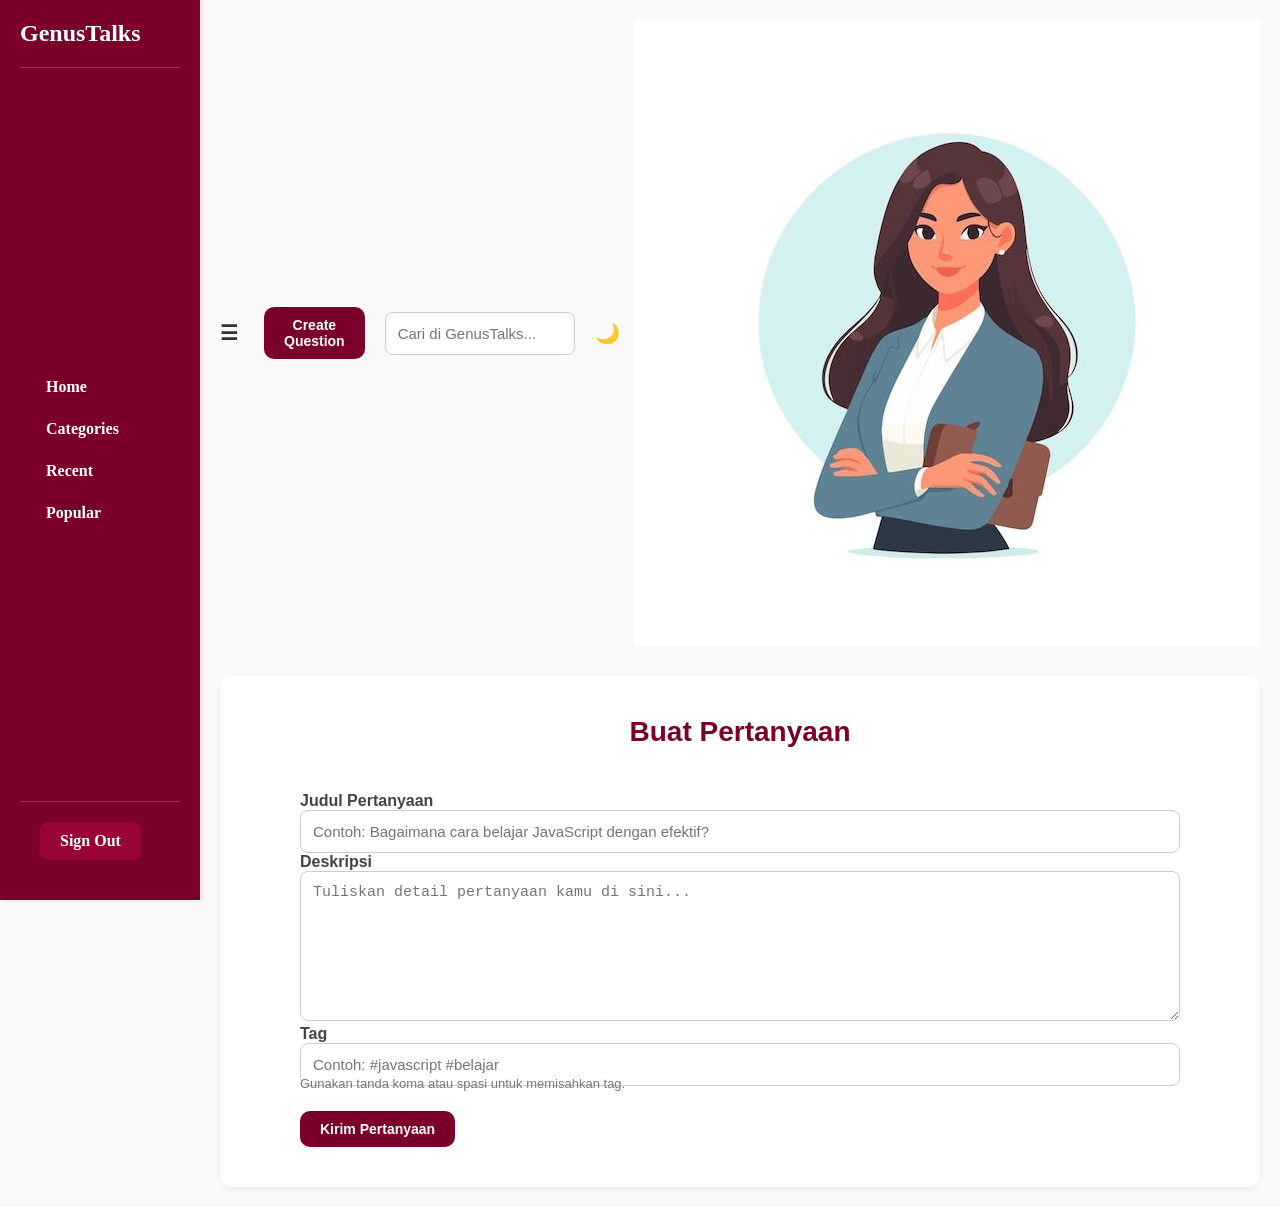
<file: create-question.html>
<!DOCTYPE html>
<html lang="id">
<head>
  <meta charset="UTF-8" />
  <meta name="viewport" content="width=device-width, initial-scale=1.0" />
  <title>Buat Pertanyaan - GenusTalks</title>
  <link rel="stylesheet" href="dashboard.css" />
</head>
<body>
  <div class="container">
    <!-- Sidebar -->
    <aside class="sidebar" id="sidebar">
  <div class="sidebar-header">
    <h1 class="logo">GenusTalks</h1>
  </div>
  
  <nav class="menu">
    <a href="dashboard.html">
      <i data-feather="home"></i>
      <span>Home</span>
    </a>
    <a href="categories.html">
      <i data-feather="book-open"></i>
      <span>Categories</span>
    </a>
    <a href="recent.html">
      <i data-feather="clock"></i>
      <span>Recent</span>
    </a>
    <a href="popular.html">
      <i data-feather="trending-up"></i>
      <span>Popular</span>
    </a>
  </nav>

  <!-- Logout button at the bottom -->
  <div class="sidebar-footer">
    <button class="signout-btn">Sign Out</button>
  </div>
</aside>

    <!-- Main Content -->
    <main class="main">
      <div class="topbar">
        <div class="topbar-left">
          <button class="toggle-sidebar icon-btn" id="toggleSidebarBtn">☰</button>
          <button class="create-btn" onclick="location.href='create-question.html'">Create Question</button>
        </div>

        <div class="topbar-center">
          <input type="text" class="search-bar" placeholder="Cari di GenusTalks..." />
        </div>

        <div class="topbar-right">
          <button class="darkmode-toggle icon-btn" id="darkModeBtn">🌙</button>
          <img src="profile.jpg" alt="User" class="profile-img" />
        </div>
      </div>

      <!-- Create Question Form -->
      <div class="create-form">
        <h2>Buat Pertanyaan</h2>
        <form action="#" method="post">
          <label for="title">Judul Pertanyaan</label>
          <input type="text" id="title" name="title" placeholder="Contoh: Bagaimana cara belajar JavaScript dengan efektif?" required />

          <label for="description">Deskripsi</label>
          <textarea id="description" name="description" placeholder="Tuliskan detail pertanyaan kamu di sini..." required></textarea>

          <label for="tags">Tag</label>
          <input type="text" id="tags" name="tags" placeholder="Contoh: #javascript #belajar" />
          <div class="tags-note">Gunakan tanda koma atau spasi untuk memisahkan tag.</div>

          <button type="submit" class="create-btn" style="margin-top: 20px;">Kirim Pertanyaan</button>
        </form>
      </div>
    </main>
  </div>

  <!-- Toggle Sidebar & Darkmode -->
  <script>
    const toggleBtn = document.getElementById('toggleSidebarBtn');
    const sidebar = document.getElementById('sidebar');
    const container = document.querySelector('.container');
    const darkModeBtn = document.getElementById('darkModeBtn');

    toggleBtn.addEventListener('click', () => {
      sidebar.classList.toggle('hidden');
      container.classList.toggle('full-width');

      // Ganti warna tombol ☰
      toggleBtn.style.color = sidebar.classList.contains('hidden') ? '#7a0029' : 'white';
    });

    document.addEventListener('DOMContentLoaded', () => {
      const isDark = localStorage.getItem('darkMode') === 'true';
      if (isDark) {
        document.body.classList.add('dark');
        darkModeBtn.textContent = '☀️';
      }
    });

    darkModeBtn.addEventListener('click', () => {
      document.body.classList.toggle('dark');
      const isDark = document.body.classList.contains('dark');
      localStorage.setItem('darkMode', isDark);
      darkModeBtn.textContent = isDark ? '☀️' : '🌙';
    });
  </script>

  <script>
  feather.replace();
</script>

</body>
</html>
</file>
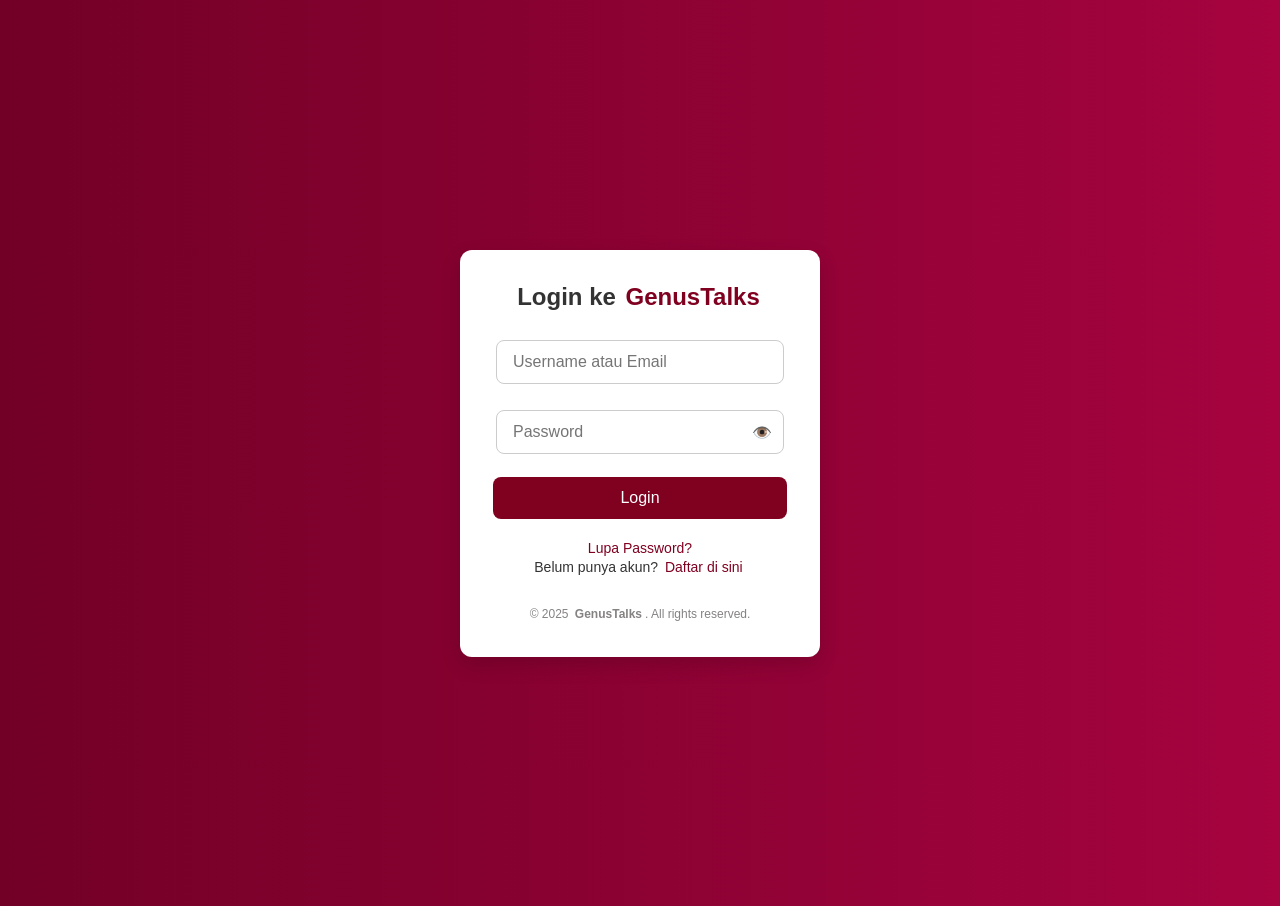
<file: login.html>
<!DOCTYPE html>
<html lang="id">
<head>
  <meta charset="UTF-8" />
  <meta name="viewport" content="width=device-width, initial-scale=1.0" />
  <title>Login ke GenusTalks</title>
  <link rel="stylesheet" href="style.css" />
</head>
<body>
  <div class="container">
    <div class="login-card">
      <h2>Login ke <span class="brand">GenusTalks</span></h2>

      <form action="login.php" method="POST">
        <div class="input-group">
          <input type="text" name="username" placeholder="Username atau Email" required />
        </div>
        <div class="input-group">
          <input type="password" name="password" id="password" placeholder="Password" required />
          <span class="toggle-password" onclick="togglePassword()">👁️</span>
        </div>
        <button type="submit" class="login-btn">Login</button>
      </form>

      <div class="extra-links">
        <a href="lupa_password.php">Lupa Password?</a>
        <p>Belum punya akun? <a href="register.html">Daftar di sini</a></p>
      </div>

      <footer>
        <p>© 2025 <strong>GenusTalks</strong>. All rights reserved.</p>
      </footer>
    </div>
  </div>

  <script>
    function togglePassword() {
      const pwField = document.getElementById("password");
      pwField.type = pwField.type === "password" ? "text" : "password";
    }
  </script>
</body>
</html>
</file>
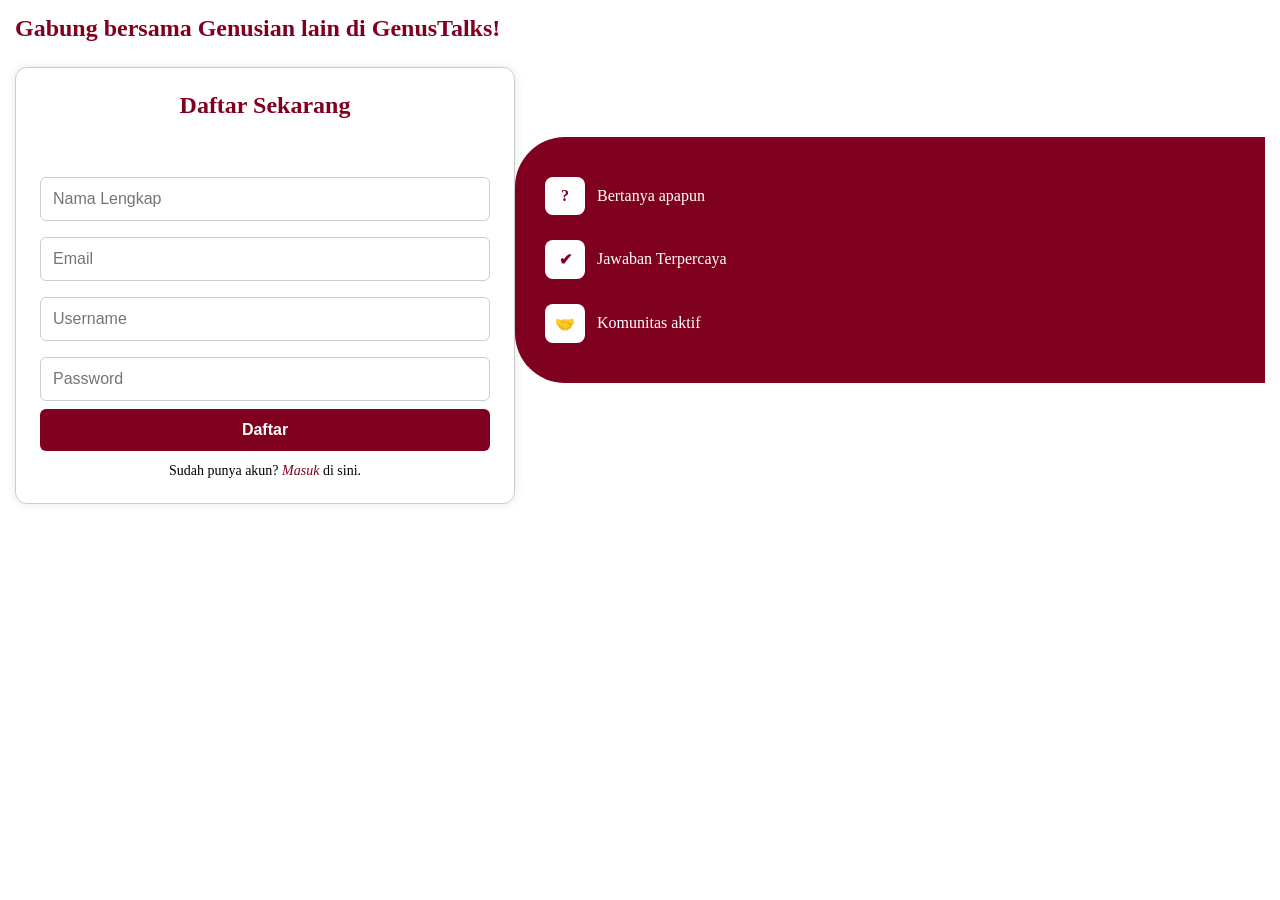
<file: register.html>
<!DOCTYPE html>
<html lang="id">
  <head>
    <meta charset="UTF-8" />
    <meta name="viewport" content="width=device-width, initial-scale=1.0" />
    <title>Daftar - GenusTalks</title>
    <style>
      * {
        box-sizing: border-box;
        margin: 0;
        padding: 0;
      }

      body {
        font-family: Poppins;
        display: flex;
        flex-direction: column;
        min-height: 100vh;
        background-color: white;
      }

      header {
        display: flex;
        justify-content: flex-end;
        padding: 0px;
        background-color: transparent;
      }

      header a {
        margin-left: 20px;
        text-decoration: none;
        color: #800020;
        font-weight: bold;
      }

      .container {
        display: flex;
        flex-wrap: wrap;
        justify-content: center;
        align-items: center;
        padding: 15px;
      }

      .left-section {
        flex: 1;
        min-width: 500px;
        max-width: 300px;
      }

      .left-section h1 {
        font-size: 24px;
        margin-bottom: 25px;
        color: #800020;
      }

      .form-box {
        background-color: white;
        border-radius: 12px;
        box-shadow: 0 0 10px rgba(0, 0, 0, 0.1);
        padding: 24px;
        border: 1px solid #ccc;
      }

      .form-box h2 {
        text-align: center;
        color: #800020;
        margin-bottom: 50px;
      }

      input[type="text"],
      input[type="email"],
      input[type="password"] {
        width: 100%;
        padding: 12px;
        margin: 8px 0;
        border: 1px solid #ccc;
        border-radius: 6px;
        font-size: 16px;
      }

      button {
        width: 100%;
        padding: 12px;
        background-color: #800020;
        color: white;
        border: none;
        border-radius: 6px;
        font-size: 16px;
        font-weight: bold;
        cursor: pointer;
      }

      button:hover {
        background-color: #66001a;
      }

      .form-footer {
        margin-top: 12px;
        text-align: center;
        font-size: 14px;
      }

      .form-footer a {
        color: #800020;
        text-decoration: none;
        font-style: italic;
      }

      .right-section {
        flex: 1;
        min-width: 300px;
        background-color: #800020;
        color: white;
        border-top-left-radius: 50px;
        border-bottom-left-radius: 50px;
        padding: 40px 30px;
        display: flex;
        flex-direction: column;
        justify-content: center;
        gap: 25px;
      }

      .feature {
        display: flex;
        align-items: center;
        gap: 12px;
      }

      .feature-icon {
        background-color: white;
        color: #800020;
        border-radius: 8px;
        padding: 10px;
        font-weight: bold;
        min-width: 40px;
        text-align: center;
      }

      .feature-text {
        font-size: 16px;
      }

      @media screen and (max-width: 768px) {
        .container {
          flex-direction: column;
          padding: 20px;
        }

        .right-section {
          border-radius: 20px;
          margin-top: 20px;
        }
      }
    </style>
  </head>
  <body>

    <div class="container">
      <div class="left-section">
        <h1>Gabung bersama Genusian lain di GenusTalks!</h1>
        <div class="form-box">
          <h2>Daftar Sekarang</h2>
          
          <form action="register.php" method="POST">
  <input type="text" name="fullname" id="fullname" placeholder="Nama Lengkap" required />
  <input type="email" name="email" id="email" placeholder="Email" required />
  <input type="text" name="username" id="username" placeholder="Username" required />
  <input type="password" name="password" id="password" placeholder="Password" required />
  <button type="submit">Daftar</button>
</form>


          <div class="form-footer">
            Sudah punya akun? <a href="login.html">Masuk</a> di sini.
          </div>
        </div>
      </div>

      <div class="right-section">
        <div class="feature">
          <div class="feature-icon">?</div>
          <div class="feature-text">Bertanya apapun</div>
        </div>
        <div class="feature">
          <div class="feature-icon">✔</div>
          <div class="feature-text">Jawaban Terpercaya</div>
        </div>
        <div class="feature">
          <div class="feature-icon">🤝</div>
          <div class="feature-text">Komunitas aktif</div>
        </div>
      </div>
    </div>
  </body>
</html>
</file>
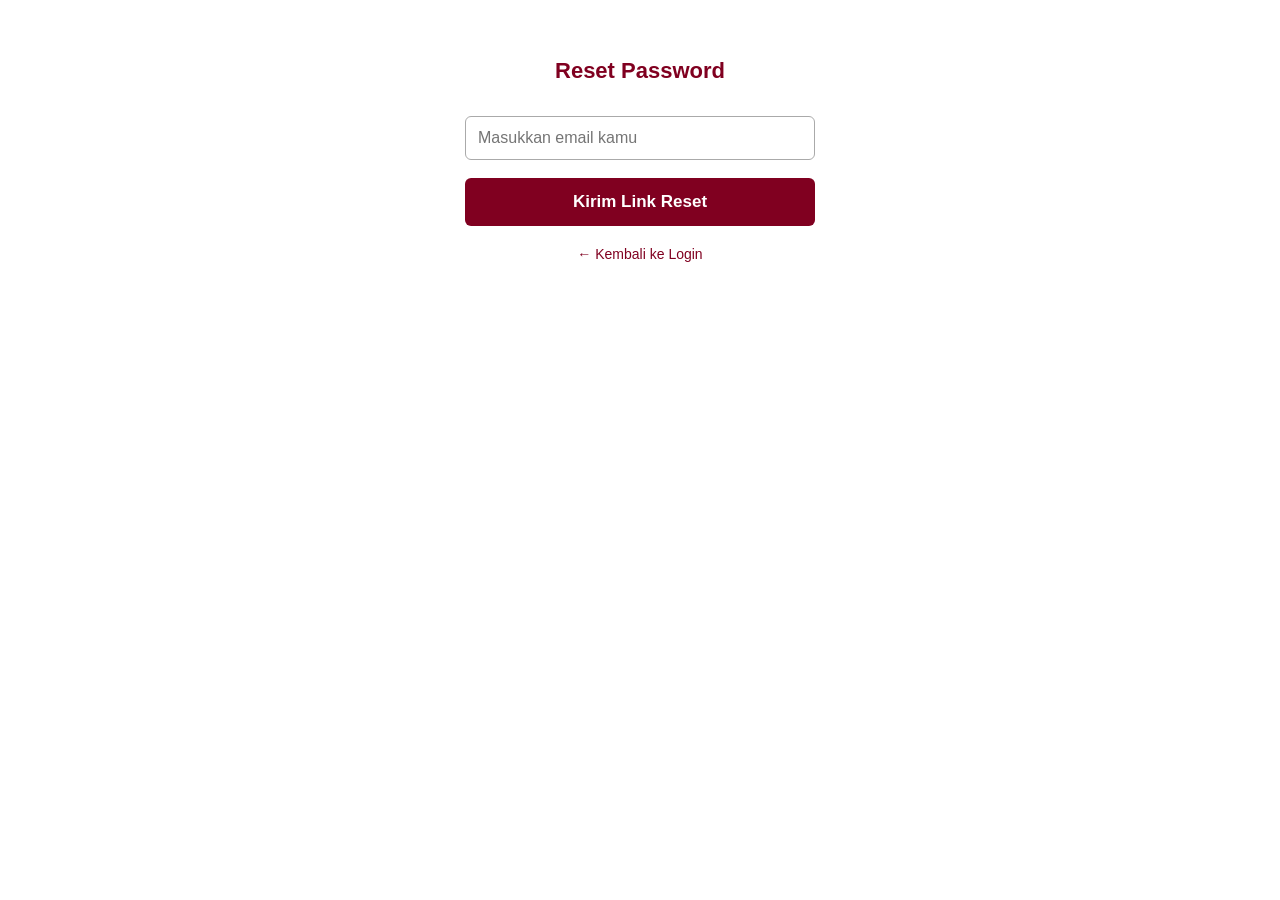
<file: reset-password.html>
<!DOCTYPE html>
<html lang="en">
<head>
  <meta charset="UTF-8">
  <title>Reset Password</title>
  <meta name="viewport" content="width=device-width, initial-scale=1.0">
  <style>
    * {
      box-sizing: border-box;
    }

    body {
      font-family: Arial, Helvetica, sans-serif;
      background-color: white;
      margin: 0;
      padding: 0;
    }

    .container {
      display: flex;
      flex-direction: column;
      align-items: center;
      justify-content: center;
      padding: 40px 20px;
    }

    h2 {
      margin-bottom: 24px;
      font-size: 22px;
      color: #800020;
    }

    form {
      display: flex;
      flex-direction: column;
      align-items: center;
      width: 100%;
      max-width: 350px;
    }

    input {
      width: 100%;
      padding: 12px;
      margin: 8px 0;
      border-radius: 6px;
      border: 1.5px solid #aaa;
      font-size: 16px;
    }

    button {
      width: 100%;
      padding: 14px;
      margin-top: 10px;
      background-color: #800020;
      color: white;
      border: none;
      border-radius: 6px;
      font-size: 17px;
      font-weight: bold;
      cursor: pointer;
    }

    button:hover {
      background-color: #66001a;
    }

    .back-link {
      margin-top: 20px;
      font-size: 14px;
      text-decoration: none;
      color: #800020;
    }

    .back-link:hover {
      text-decoration: underline;
    }

    .message {
      margin-top: 16px;
      color: green;
      font-size: 14px;
      display: none;
    }
  </style>
</head>
<body>

  <div class="container">
    <h2>Reset Password</h2>
    <form id="resetForm">
      <input type="email" id="email" placeholder="Masukkan email kamu" required>
      <button type="submit">Kirim Link Reset</button>
      <div class="message" id="resetMessage">Link reset berhasil dikirim!</div>
    </form>
    <a href="/projectUAS/login.html" class="back-link">← Kembali ke Login</a>
  </div>

  <script>
    document.getElementById('resetForm').addEventListener('submit', function(e) {
      e.preventDefault();

      const email = document.getElementById('email').value;
      const message = document.getElementById('resetMessage');

      if (email.trim() !== "") {
        // Simulasi kirim link reset
        message.style.display = 'block';

        // Reset form setelah 2 detik (simulasi sukses)
        setTimeout(() => {
          message.style.display = 'none';
          document.getElementById('resetForm').reset();
        }, 2000);
      }
    });
  </script>

</body>
</html>
</file>
<file: dashboard.css>
* {
  margin: 0;
  padding: 0;
  box-sizing: border-box;
}

body {
  font-family: 'Poppins';
  background-color: #f9f9f9;
  color: #333;
  height: 100%;
  font-size: 16px;
  transition: background-color 0.3s ease, color 0.3s ease;
}

.container {
  display: flex;
  min-height: 100vh;
}

/* Sidebar */
.sidebar {
  position: fixed;
  top: 0;
  left: 0;
  width: 200px; /* sesuaikan */
  height: 100vh; /* full tinggi layar */
  background-color: #7a0029;
  display: flex;
  flex-direction: column;
  justify-content: space-between; /* agar footer tetap di bawah */
  box-shadow: 2px 0 5px rgba(0,0,0,0.1);
  z-index: 999; /* supaya selalu di atas */
  padding: 20px;
  overflow-y: auto; /* scroll jika isi sidebar melebihi layar */
  transition: transform 0.4s ease-in-out;
}

.sidebar.collapsed {
  transform: translateX(-100%);
}


.sidebar-header {
  margin-bottom: 30px;
  border-bottom: 1px solid rgba(255, 255, 255, 0.2);
  padding-bottom: 20px;
}

.sidebar .logo {
  font-size: 24px;
  font-weight: bold;
  color: white;
}

.menu a {
  display: flex;
  align-items: center;
  gap: 10px;
  padding: 12px 16px;
  border-radius: 8px;
  text-decoration: none;
  color: #ffffff;
  font-weight:bold;
  transition: background-color 0.3s ease, color 0.3s ease;
}

.menu a:hover,
.menu a.active {
  background-color: white;
  color: #7a0029;
  font-weight: bold;
}

/* Hide sidebar */
.sidebar.hidden {
  transform: translateX(-100%);
  position: absolute;
  top: 0;
  left: 0;
  height: 100%;
  z-index: 1000;
}

.sidebar-footer {
  display: flex;
  justify-content:last baseline;
  align-items: center;
  padding: 20px;
  background-color: transparent;
  border-top: 1px solid rgba(255, 255, 255, 0.2);
}

.signout-btn {
  padding: 10px 20px;
  background-color: #980435;
  color: white;
  font-family: 'Poppins';
  font-size: 16px;
  text-decoration: none;
  border-radius: 8px;
  font-weight: bold;
  transition: background-color 0.3s;
  cursor: pointer;
  border: none;
}

.signout-btn:hover {
  background-color: #a0003f;
}

/* Main Area */
.main {
  margin-left: 200px;
  padding: 20px;
  flex-grow: 1;
  overflow-x: hidden;
  transition: margin-left 0.4s ease-in-out;
}

.main.collapsed {
  margin-left: 0;
  transition: margin-left 0.3s ease;
}

/* Topbar */
.topbar {
  display: flex;
  align-items: center;
  justify-content: space-between;
  margin-bottom: 30px;
  gap: 20px;
}

.topbar-left,
.topbar-center,
.topbar-right {
  display: flex;
  align-items: center;
  gap: 14px; /* Bisa 8px, 12px, 16px tergantung estetika */
}


.topbar-left {
  flex: 1;
}

.topbar-center {
  flex: 2;
  justify-content: center;
}

.topbar-right {
  flex: 1;
  justify-content: flex-end;
  gap: 14px;
}

.toggle-sidebar {
  font-size: 26px;
  font-weight: bold;
  background: none;
  border: none;
  color: #7a0029;
  cursor: pointer;
  margin-right: 12px;
}

.create-btn {
  background-color: #7a0029;
  color: white;
  padding: 10px 20px;
  border: none;
  border-radius: 10px;
  font-size: 14px;
  font-weight: bold;
  cursor: pointer;
}

.create-btn:hover {
  background-color: #5e0020;
}

.search-bar {
  width: 100%;
  max-width: 400px;
  padding: 8px 16px;
  border-radius: 20px;
  border: 1px solid #ccc;
  font-size: 14px;
}

/* Post */
.post {
  background-color: white;
  border-radius: 12px;
  padding: 20px;
  margin-bottom: 25px;
  font-size: 14px;
  box-shadow: 0 1px 3px rgba(0, 0, 0, 0.1);
}

.user-info {
  display: flex;
  align-items: center;
  margin-bottom: 10px;
}

.avatar,
.profile-pic {
  width: 40px;
  height: 40px;
  border-radius: 50%;
  object-fit: cover;
  margin-right: 10px;
}

.username {
  font-weight: bold;
  font-size: 17px;
  color: #7a0029;
  font-family: 'Poppins';
}

.time {
  font-size: 13px;
  color: #666;
}

.question h3,
.recent-questions h2,
.popular-questions h2,
.category-list h2 {
  color: #7a0029;
  margin-bottom: 10px;
}

.dark .recent-questions h2 {
color: #fff;
}
.tags {
  margin-top: 10px;
}

.tags span {
  background-color: #eeced6;
  color: #7a0029;
  padding: 4px 10px;
  border-radius: 20px;
  font-size: 12px;
  margin-right: 6px;
  display: inline-block;
}

.post-actions {
  display: flex;
  justify-content: space-between;
  margin-top: 15px;
  font-size: 13px;
  color: #666;
}

.icon-btn {
  background: none;
  border: none;
  font-size: 20px;
  cursor: pointer;
  color: inherit;
}

.icon-btn i {
  width: 20px;
  height: 20px;
  stroke: #444;
  stroke-width: 2;
}

/* Form Layout */
.create-form {
  width: 100%;
  padding: 40px 80px;
  background-color: #fff;
  font-family:'Roboto', sans-serif;
  color: #333;
  display: flex;
  flex-direction: column;
  gap: 14px;
  border-radius: 12px;
  box-shadow: 0 2px 6px rgba(0,0,0,0.05);
  margin-top: 20px;
}

.create-form h2 {
  text-align: center;
  color: #7a0029;
  font-size: 28px;
  margin-bottom: 30px;
}

form label,
.create-form label {
  font-weight: bold;
  color: #444;
}

input[type="text"],
textarea,
input[type="file"] {
  width: 100%;
  padding: 12px;
  font-size: 15px;
  border: 1px solid #ccc;
  border-radius: 8px;
}

textarea {
  min-height: 150px;
  resize: vertical;
}

.tags-note {
  font-size: 13px;
  color: #777;
  margin-top: -10px;
}

.btn-submit {
  background-color: #800020;
  color: white;
  border: none;
  padding: 12px;
  font-size: 16px;
  border-radius: 8px;
  cursor: pointer;
  transition: background-color 0.3s ease;
  width: 100%;
}

.btn-submit:hover {
  background-color: #a0002d;
}

/* Categories */
.category-list {
  margin-top: 8px;
}

.dark .category-list h2 {
  color: #fff;
}

.categories-grid {
  display: grid;
  grid-template-columns: repeat(auto-fit, minmax(160px, 1fr));
  gap: 20px;
  margin-bottom: 10px;
}

.category-card {
  background-color: #fff;
  border: 2px solid #7a0029;
  border-radius: 10px;
  padding: 20px;
  text-align: center;
  font-weight: bold;
  color: #7a0029;
  cursor: pointer;
  font-size: 12px;
  transition: all 0.2s ease;
}

.category-card:hover {
  background-color: #7a0029;
  color: #fff;
}

.recent-questions {
  margin-top: 8px;
}
.popular-questions {
  padding: 20px 0;
}

.question-card {
  position: relative;
  background-color: #fff;
  border: 1px solid #ddd;
  border-left: 6px solid #7a0029;
  padding: 15px;
  margin-bottom: 20px;
  border-radius: 8px;
}


.question-card .meta {
  font-size: 12px;
  color: #666;
  margin-bottom: 10px;
}

.question-card .tags span {
  background-color: #eee;
  border-radius: 5px;
  padding: 3px 8px;
  margin-right: 6px;
  font-size: 14px;
}

.popular-questions .question-card {
  border-left-color: orange;
}

/* Dark Mode */
body.dark {
  background-color: #1c1c1c;
  color: #f0f0f0;
}

body.dark .main,
body.dark .post,
body.dark .create-form,
body.dark .question-card {
  background-color: #2a2a2a;
  color: #f0f0f0;
}

body.dark .sidebar {
  background-color: #33001a;
  color: #f0f0f0;
}

body.dark .menu a {
  color: #f0f0f0;
}

body.dark .menu a.active {
  background-color: #f0f0f0;
  color: #33001a;
}

body.dark .tags span,
body.dark .question-card .tags span {
  background-color: #502032;
  color: #f0f0f0;
}

body.dark .search-bar {
  background-color: #3a3a3a;
  color: white;
  border-color: #666;
}

body.dark .create-btn,
body.dark .signout-btn,
body.dark .btn-submit {
  background-color: #66002b;
  color: white;
}

body.dark .create-btn:hover,
body.dark .signout-btn:hover,
body.dark .btn-submit:hover {
  background-color: #88003d;
}

/* Modal */
.modal {
  position: fixed;
  top: 0; left: 0;
  width: 100%; height: 100%;
  background-color: rgba(0, 0, 0, 0.6);
  display: flex;
  align-items: center;
  justify-content: center;
  z-index: 999;
}

.modal-content {
  background: white;
  padding: 20px 30px;
  border-radius: 12px;
  text-align: center;
  max-width: 300px;
  box-shadow: 0 4px 12px rgba(0,0,0,0.2);
}

.modal-actions {
  margin-top: 20px;
  display: flex;
  justify-content: space-between;
}

.signout-btn.cancel {
  background-color: #ccc;
  color: black;
}
.hidden {
  display: none;
}

.close {
  color: #aaa;
  float: right;
  font-size: 20px;
  cursor: pointer;
}

.user-profile {
  width: 40px;
  height: 40px;
  cursor: pointer;
  display: flex;
  align-items: center;
  justify-content: center;
}

@media (max-width: 500px) {
  .create-form {
    padding: 20px;
  }
}

.hidden {
  display: none !important;
}

.no-result {
    padding: 16px;
    background-color: #fff3f3;
    border: 1px solid #ffbdbd;
    border-radius: 8px;
    text-align: center;
    color: #b30000;
    margin-top: 16px;
    font-weight: bold;
}
.no-result small {
    display: block;
    font-weight: normal;
    margin-top: 4px;
    color: #d60000;
}

.question p {
  color: var(--text-light); /* Mengikuti warna teks terang utama */
  font-size: 14px;
}

/* Deskripsi pertanyaan dalam dark mode */
.question h3 {
  color: #7a0029; /* Warna abu muda, bisa diganti jika mau lebih terang */
  line-height: 1.6;
  font-size: 17px;
  font-family: 'Poppins';
}

.dark .question h3 {
  color: #d31b7a; /* Warna abu muda, bisa diganti jika mau lebih terang */
  line-height: 1.6;
  font-size: 17px;
  font-family: 'Poppins';
}

.highlight {
  background-color: #ffef9f;
  color: #000;
  padding: 2px 4px;
  border-radius: 4px;
}

body.dark-mode .username {
  color: #a50055; /* Burgundy terang atau pink lembut agar kontras */
}

.waktu-jawab {
  font-size: 0.85em;
  color: #777;
}


@media (prefers-color-scheme: dark) {
  .username {
    color: #a50055;
  }
}

/* ====== Answer Form ====== */
.comment-form textarea {
  width: 100%;
  min-height: 30px;
  resize: vertical;
  padding: 10px 10px;
  font-size: 14px;
  border: 1px solid #ccc;
  border-radius: 8px;
  outline: none;
  font-family: 'Poppins', sans-serif;
  transition: border-color 0.3s;
}

.comment-form textarea:focus {
  border-color: #7a0029;
  background-color: #fff;
}

.comment-form .form-actions {
  margin-top: 10px;
  text-align: right;
}

.comment-form button {
  padding: 8px 16px;
  background-color: #7a0029;
  color: white;
  border: none;
  border-radius: 8px;
  font-size: 14px;
  cursor: pointer;
  transition: background-color 0.3s;
}

.comment-form button:hover {
  background-color: #99003d;
}

/* ====== Answers List ====== */
.answers-list {
  margin-top: 20px;
}

.answers-list h4 {
  margin-bottom: 10px;
  color: #333;
}

.answer-item {
  margin-bottom: 12px;
  padding: 12px;
  background-color: #fff;
  border: 1px solid #ddd;
  border-radius: 8px;
}

.answer-item .username {
  font-weight: bold;
  color: #800020;
  margin-bottom: 5px;
}

.answer-item .text {
  color: #333;
  white-space: pre-wrap;
}

.jawaban-textarea {
  height: 40px !important; /* kecil, seperti input 1 baris */
  resize: none;
  padding: 10px 12px;
  font-size: 14px;
  border-radius: 6px;
  border: 1px solid #ccc;
  width: 100%;
  box-sizing: border-box;
}

.foto-profil {
    width: 40px;
    height: 40px;
    border-radius: 50%;
    object-fit: cover;
}

.user-info {
  display: flex;
  align-items: flex-start;
  gap: 10px;
}

.user-meta {
  display: flex;
  flex-direction: column;
}

.username {
  font-weight: bold;
  margin-bottom: 4px;
}

.waktu-jawab {
  font-size: 0.85em;
  color: #777;
}

.answer-text {
  font-size: 14px;
}

/* FORM input dan textarea */
.dark input,
.dark textarea {
  background-color: #222;
  color: #eee;
  border: 1px solid #555;
}

/* Label dan placeholder */
.dark input::placeholder,
.dark textarea::placeholder {
  color: #aaa;
}

.dark label {
  color: #ddd;
}

/* Komentar: kotak jawaban dan avatar area */
.dark .answer-item {
  background-color: #2c2c2c;
  color: #f1f1f1;
  border: 1px solid #444;
}

.dark .user-info .username {
  color:#d31b7a ;
}
.dark .user-info .waktu-jawab {
  color: #ccc;
}

.dark .answers-list h4 {
  color: #ddd;
}

/* Optional - border atau shadow untuk sedikit efek */
.dark .answer-item {
  box-shadow: 0 2px 4px rgba(255, 255, 255, 0.05);
  border-radius: 6px;
  padding: 10px;
  margin-bottom: 12px;
}

.dark .answer-item .text {
  color: #ffffff;
  white-space: pre-wrap;
}

.btn-edit-floating {
  position: absolute;
  top: 10px;
  right: 10px; /* ubah dari left ke right */
  background-color: #7a0029;
  color: white;
  padding: 5px 10px;
  border-radius: 6px;
  font-size: 13px;
  text-decoration: none;
  z-index: 10;
  box-shadow: 0 1px 4px rgba(0,0,0,0.2);
  transition: background-color 0.2s ease;
}

.btn-edit-floating:hover {
  background-color: #5c001f;
}

.like-btn {
  font-size: 14px;
  transition: 0.3s;
}
.like-btn:hover {
  color: #d10047;
}

.empty-state {
  text-align: center;
  padding: 60px 20px;
  color: #666;
}

.empty-state img.empty-img {
  max-width: 180px;
  opacity: 0.7;
  margin-bottom: 20px;
}

.empty-state h3 {
  font-size: 24px;
  margin-bottom: 10px;
}

.empty-state p {
  font-size: 16px;
  margin-bottom: 20px;
}

.empty-state .btn-ajukan {
  background-color: #800020; /* burgundy */
  color: #fff;
  padding: 10px 20px;
  border-radius: 6px;
  text-decoration: none;
  transition: 0.3s;
}

.empty-state .btn-ajukan:hover {
  background-color: #a3243d;
}

.main-footer {
  text-align: center;
  padding: 16px;
  background-color: #f5f5f5;
  font-size: 14px;
  color: #555;
  border-top: 1px solid #ddd;
  margin-top: 30px;
}

body.dark .main-footer {
  background-color: #222;
  color: #ccc;
  border-top: 1px solid #444;
}
</file>
<file: style.css>
* {
  box-sizing: border-box;
  margin: 0;
  padding: 3px;
  font-family: Arial, Helvetica, sans-serif;
}

body {
  background: linear-gradient(to right, #720026, #a6033f);
  display: flex;
  justify-content: center;
  align-items: center;
  height: 100vh;
  color: #333;
}

.container {
  width: 100%;
  max-width: 400px;
  padding: 20px;
}

.login-card {
  background: #fff;
  padding: 30px;
  border-radius: 12px;
  box-shadow: 0 8px 20px rgba(0, 0, 0, 0.15);
  text-align: center;
}

.login-card h2 {
  margin-bottom: 20px;
  font-weight:bold;
  font-size: 24px;
}

.brand {
  color: #800020;
}

.input-group {
  position: relative;
  margin-bottom: 20px;
}

.input-group input {
  width: 100%;
  padding: 12px 16px;
  border: 1px solid #ccc;
  border-radius: 8px;
  font-size: 16px;
}

.toggle-password {
  position: absolute;
  right: 12px;
  top: 50%;
  transform: translateY(-50%);
  cursor: pointer;
  font-size: 16px;
}

.login-btn {
  background-color: #800020;
  color: #fff;
  border: none;
  width: 100%;
  padding: 12px;
  border-radius: 8px;
  font-size: 16px;
  cursor: pointer;
  transition: background-color 0.3s ease, transform 0.2s ease;
}

.login-btn:hover {
  background-color: #66001a;
  transform: scale(1.02);
}

.extra-links {
  margin-top: 15px;
  font-size: 14px;
}

.extra-links a {
  color: #800020;
  text-decoration: none;
}

.extra-links a:hover {
  text-decoration: underline;
}

footer {
  margin-top: 20px;
  font-size: 12px;
  color: #858282;
}
</file>
